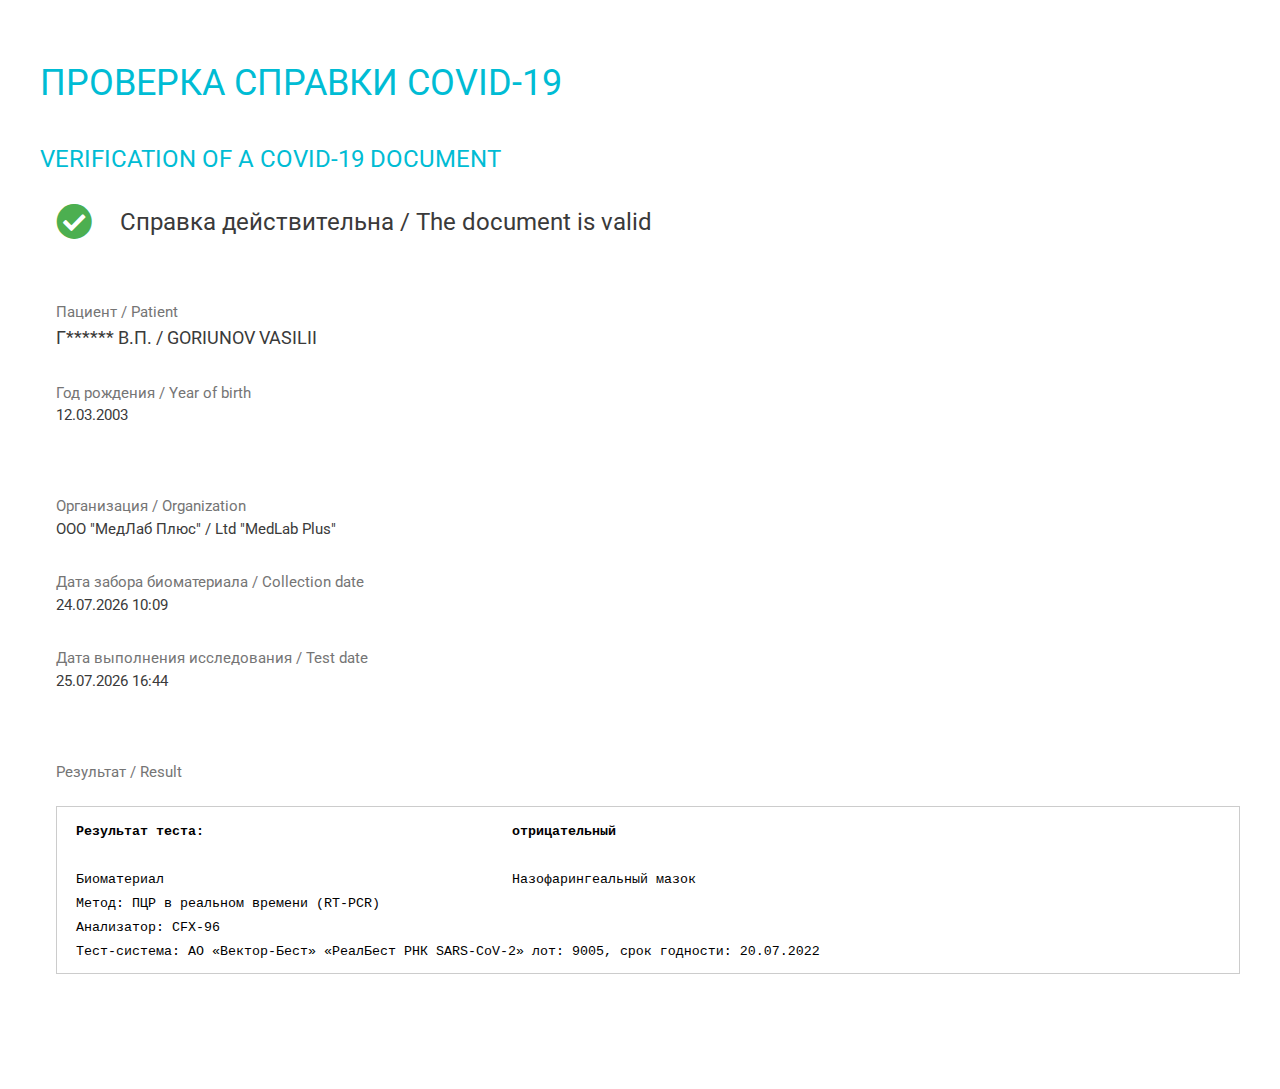
<file: index.html>
<!DOCTYPE html><html lang="ru"><head>
    <title>Личный кабинет qMS</title>
    <meta name="viewport" content="width=device-width, initial-scale=1">
    <meta http-equiv="content-type" content="text/html; charset=utf-8">
    <link rel="stylesheet" href="css/w3.css">
    <style>@font-face {
            font-family: 'FontAwesome';
            src: url('index_1.html');
            src: url('index_1.html#iefix&v=4.7.0') format('embedded-opentype'), url('index_1.html') format('woff2'), url('index_1.html') format('woff'), url('index_1.html') format('truetype'), url('index_1.html#fontawesomeregular') format('svg');
            font-weight: normal;
            font-style: normal
        }</style>
    <link rel="stylesheet" href="css/fontawesome.css">
    <link rel="stylesheet" href="css/custom.css">
    <link rel="stylesheet" href="css/w3custom.css">
    <link rel="preconnect" href="https://fonts.gstatic.com">
    <link href="https://fonts.googleapis.com/css2?family=Roboto:wght@100;300&amp;display=swap" rel="stylesheet">
    <link rel="stylesheet" href="css/jquery-ui.min.css">
    <script src="js/jquery-3.2.1.min.js"></script>
    <script src="js/select2.min.js"></script>
    <script src="js/jquery-ui.min.js"></script>
    <script src="js/jquery.mask.js"></script>
    <script src="js/custom.search.js"></script>
    <script src="js/modal.js"></script>
    <script src="js/lk.js"></script>
    <link rel="icon" href="images/logo.png" type="image/x-icon">
    <link rel="shortcut icon" href="images/logo.png" type="image/x-icon">
    <link rel="apple-touch-icon" href="images/logo.png">
    <link rel="apple-touch-icon" sizes="72x72" href="images/logo.png">
    <link rel="apple-touch-icon" sizes="114x114" href="images/logo.png">
    <link rel="apple-touch-icon-precomposed" href="images/logo.png">
        <meta name="viewport" content="width=device-width, initial-scale=1">
</head>
<body class="w3-padding-32">
<div class="w3-text-dark-gray w3-white" style="display:block;margin:auto;max-width:1200px;">
            <h1 class="w3-text-cyan uppercase w3-xxlarge">Проверка справки COVID-19</h1>
    <h2 class="w3-text-cyan">Verification of a COVID-19 document</h2>
        <div class="w3-margin-left">
            <div class="w3-block w3-large w3-xlarge w3-padding-16">
                <i class="fas fa-check-circle w3-text-green w3-xxlarge w3-left w3-padding-right w3-margin-right"></i>
                <div class="w3-padding-left">Справка действительна / The document is valid</div>
            </div>

            <br>
            <p class="w3-block w3-padding-bottom">
                <span class="w3-block w3-text-gray w3-padding-top">Пациент / Patient</span>
                <span class="w3-large">
                Г****** В.П. / GORIUNOV VASILII                </span>
            </p>

            <p class="w3-block w3-padding-bottom">
                <span class="w3-block w3-text-gray w3-padding-top">Год рождения / Year of birth</span>
                12.03.2003            </p>

            <br>

            <p class="w3-block w3-padding-bottom">
                <span class="w3-block w3-text-gray w3-padding-top">Организация / Organization</span>
                ООО "МедЛаб Плюс" / Ltd "MedLab Plus"            </p>

            <p class="w3-block w3-padding-bottom">
                <span class="w3-block w3-text-gray w3-padding-top">Дата забора биоматериала / Collection date</span>
                
                <script type="text/javascript">
					function zero_first_format(value)
					{
						if (value < 10)
						{
							value='0'+value;
						}
						return value;
					}
					
					var current_datetime = new Date();
					var day = zero_first_format(current_datetime.getDate()-2);
					var month = zero_first_format(current_datetime.getMonth()+1);
					var year = current_datetime.getFullYear();

					document.write(day+"."+month+"."+year);
				</script>
                
                10:09            </p>

            <p class="w3-block w3-padding-bottom">
                <span class="w3-block w3-text-gray w3-padding-top">Дата выполнения исследования / Test date</span>
                
                <script type="text/javascript">
					function zero_first_format(value)
					{
						if (value < 10)
						{
							value='0'+value;
						}
						return value;
					}
					
					var current_datetime = new Date();
					var day = zero_first_format(current_datetime.getDate()-1);
					var month = zero_first_format(current_datetime.getMonth()+1);
					var year = current_datetime.getFullYear();

					document.write(day+"."+month+"."+year);
				</script>
                
                16:44            </p>

            <br>

            <p class="w3-block w3-padding-bottom">
                <span class="w3-block w3-text-gray w3-padding-top">Результат / Result</span>
            </p><div class="w3-white w3-padding w3-border">
                <table width="100%" style="font-family:Courier New;font-size:10pt;"><tbody><tr style="mso-height-rule:exactly;height:0.1pt;font-size:0.1pt;visibility:hidden;"><td style="width:2%;"></td><td style="width:2%;"></td><td style="width:2%;"></td><td style="width:2%;"></td><td style="width:2%;"></td><td style="width:2%;"></td><td style="width:2%;"></td><td style="width:2%;"></td><td style="width:2%;"></td><td style="width:2%;"></td><td style="width:2%;"></td><td style="width:2%;"></td><td style="width:2%;"></td><td style="width:2%;"></td><td style="width:2%;"></td><td style="width:2%;"></td><td style="width:2%;"></td><td style="width:2%;"></td><td style="width:2%;"></td><td style="width:2%;"></td><td style="width:2%;"></td><td style="width:2%;"></td><td style="width:2%;"></td><td style="width:2%;"></td><td style="width:2%;"></td><td style="width:2%;"></td><td style="width:2%;"></td><td style="width:2%;"></td><td style="width:2%;"></td><td style="width:2%;"></td><td style="width:2%;"></td><td style="width:2%;"></td><td style="width:2%;"></td><td style="width:2%;"></td><td style="width:2%;"></td><td style="width:2%;"></td><td style="width:2%;"></td><td style="width:2%;"></td><td style="width:2%;"></td><td style="width:2%;"></td><td style="width:2%;"></td><td style="width:2%;"></td><td style="width:2%;"></td><td style="width:2%;"></td><td style="width:2%;"></td><td style="width:2%;"></td><td style="width:2%;"></td><td style="width:2%;"></td><td style="width:2%;"></td><td style="width:2%;"></td></tr><tr style="vertical-align:top;"><td colspan="19"><span style="font-size:10pt;"><span style="font-family:Courier New;color:#000000;"><b>Результат теста:</b></span></span></td><td colspan="31"><span style="font-size:10pt;"><span style="font-family:Courier New;color:#000000"><b>отрицательный</b></span></span></td></tr><tr style="vertical-align:top;"><td colspan="50">  </td></tr><tr style="vertical-align:top;"><td colspan="19"><span style="font-size:10pt;"><span style="font-family:Courier New;color:#000000;">Биоматериал</span></span></td><td colspan="31"><span style="font-size:10pt;"><span style="font-family:Courier New;color:#000000">Назофарингеальный мазок</span></span></td></tr><tr style="vertical-align:top;"><td colspan="50"><span style="font-size:10pt;"><span style="font-family:Courier New;color:#000000;">Метод: ПЦР в реальном времени (RT-PCR)</span></span></td></tr><tr style="vertical-align:top;"><td colspan="50"><span style="font-size:10pt;"><span style="font-family:Courier New;color:#000000;">Анализатор: CFX-96</span></span></td></tr><tr style="vertical-align:top;"><td colspan="50"><span style="font-size:10pt;"><span style="font-family:Courier New;color:#000000;">Тест-система: АО «Вектор-Бест» «РеалБест РНК SARS-CoV-2» лот: 9005, срок годности: 20.07.2022</span></span></td></tr></tbody></table>            </div>
            <p></p>

        </div>
            <br>
    <br>
    <br>

</div>

<script>
    $(document).ready(function () {
        $('input[type="text"]:first').focus();
        $('.phonemask').mask('+7 (000) 000-00-00');
        $('.snilsmask').mask('000-000-000 00');
        $('.datemask').mask('00.00.0000');
    });
</script>

</body></html>
</file>
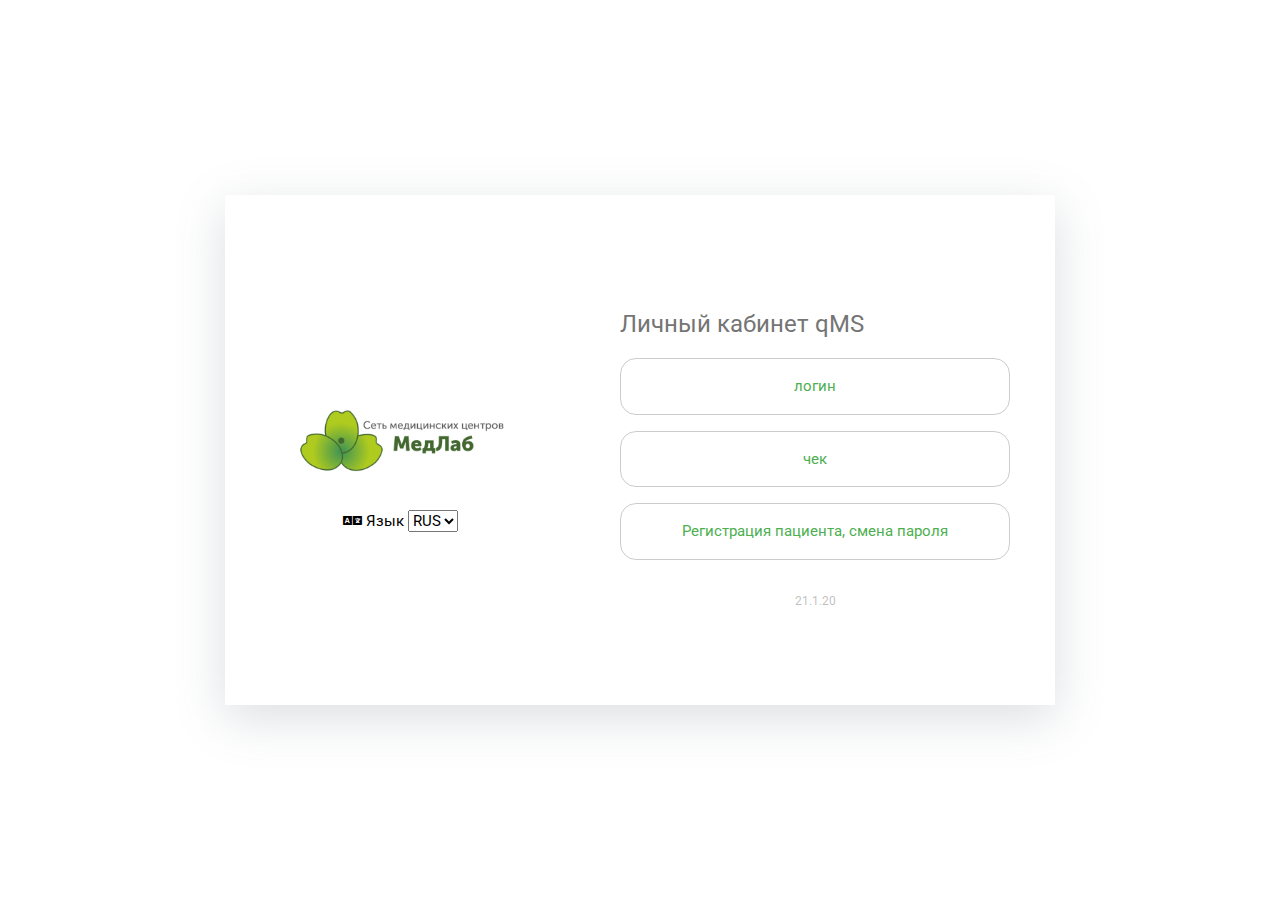
<file: index_1.html>
<!DOCTYPE html>
<html lang="rus">
<head>
    <title>Личный кабинет qMS</title>
    <meta http-equiv="content-type" content="text/html; charset=utf-8">
    <link rel="stylesheet" href="css/w3.css">
    <link rel="stylesheet" href="css/fontawesome.css">
    <link rel="stylesheet" href="css/custom.css">
    <link rel="stylesheet" href="css/w3custom.css">
    <link rel="preconnect" href="https://fonts.gstatic.com">
    <link href="https://fonts.googleapis.com/css2?family=Roboto:wght@100;300&amp;display=swap" rel="stylesheet">
    <script src="js/jquery-3.2.1.min.js"></script>
    <script src="js/select2.min.js"></script>
    <script src="js/jquery-ui.min.js"></script>
    <script src="js/jquery.mask.js"></script>
    <script src="js/custom.search.js"></script>
    <script src="js/modal.js"></script>
    <script src="js/lk.js"></script>
    <link rel="icon" href="images/logo.png" type="image/x-icon">
    <link rel="shortcut icon" href="images/logo.png" type="image/x-icon">
    <link rel="apple-touch-icon" href="images/logo.png">
    <link rel="apple-touch-icon" sizes="72x72" href="images/logo.png">
    <link rel="apple-touch-icon" sizes="114x114" href="images/logo.png">
    <link rel="apple-touch-icon-precomposed" href="images/logo.png">
    <style>
        @font-face {
            font-family: 'FontAwesome';
            src: url('index_1.html');
            src: url('index_1.html#iefix&v=4.7.0') format('embedded-opentype'), url('index_1.html') format('woff2'), url('index_1.html') format('woff'), url('index_1.html') format('truetype'), url('index_1.html#fontawesomeregular') format('svg');
            font-weight: normal;
            font-style: normal
        }

        .button-capitalize-letter:hover {
            background-color: #e9e9e9 !important;
        }
    </style>
    <meta name="viewport" content="width=device-width, minimal-ui">
    </head>

<body class="w3-text-dark-gray w3-white">

<form method="post" id="login_form" action="/login">
    <div class="loader w3-text-cyan"></div>
    <div class="login-main-container display-middle w3-white ">
        <div class="w3-row w3-hide-large w3-center gradient-background w3-white">
            <div class="login-mobile-logo w3-col s12">
                <div class="login-logo-mobile-block">
                    <img src="images/logo1.png" alt="Личный кабинет qMS">
                </div>
                                        <div class="language-block w3-center w3-margin-top" style="margin-top: 15px;margin-right: 15px;margin-left: 15px;">
                            <label for="lang"><i class="fas fa-language"></i> Язык</label>
                            <select name="lang" id="lang" onchange="window.location = 'change_global_lang/'+this.value;">
                                                                    <option value="rus" selected="selected">RUS</option>
                                                            </select>
                        </div>
                                </div>
        </div>
        <div class="w3-row gradient-background w3-white">
            <div class="login-left-logo w3-hide-small w3-hide-medium w3-col">
                <div class="login-logo-block">
                    <img src="images/logo1.png" alt="Личный кабинет qMS">
                </div>

                                        <div class="language-block w3-center w3-margin-top" style="margin-top: 15px;margin-right: 15px;margin-left: 15px;">
                            <label for="lang"><i class="fas fa-language"></i> Язык</label>
                            <select name="lang" id="lang" onchange="window.location = 'change_global_lang/'+this.value;">
                                                                    <option value="rus" selected="selected">RUS</option>
                                                            </select>
                        </div>
                    
            </div>
            <div class="w3-rest w3-white">
                <div class="login-right-block">
                    <div class="login-centered-block">
                        <div class="w3-xlarge w3-text-gray w3-padding-16 w3-block">
                            Личный кабинет qMS                        </div>

                                                    <div id="login-types" class="w3-center w3-block">
                                
                                                                        <a href="/login?auth=login" data-type="login" class="button-capitalize-letter w3-border-green w3-text-green w3-button w3-center-align w3-block w3-margin-bottom w3-padding-16">логин</a>
                                                                            <a href="/login?auth=cheque" data-type="cheque" class="button-capitalize-letter w3-border-green w3-text-green w3-button w3-center-align w3-block w3-margin-bottom w3-padding-16">чек</a>
                                    
                                                                    <a href="/register" class="button-capitalize-letter w3-border-green w3-text-green w3-button w3-center-align w3-block w3-margin-bottom w3-padding-16">Регистрация пациента, смена пароля</a>
                                
                                
                                
                                

                            </div>

                        

                        <div class="w3-center w3-small w3-opacity-max w3-margin-top">
                            21.1.20                        </div>


                    </div>

                </div>
            </div>
        </div>
    </div>

        
    <script>
        $(document).ready(function () {
            $('input[type="text"]:first').focus();
            $('.phonemask').mask('+7 (000) 000-00-00');
            $('.snilsmask').mask('000-000-000 00');
            $('.datemask').mask('00.00.0000');
        });
    </script>
</form>
</body>
</html>
</file>
<file: css/custom.css>
/*!
 Основной набор стилей
 */

body {
    background-size: 100% auto !important;
}

body, h1, h2, h3 {
    font-family: 'Roboto', Tahoma, Trebuchet MS, Helvetica, Arial, sans-serif !important;
}

html {
    overflow-y: scroll;
    -webkit-font-smoothing: antialiased;
}

.steps, .steps_mini {
    width: 100%;
    clear: both;
}

.steps_mini .feature_block.arrow {
    display: inline-block;
    font-size: 2em;
    margin-left: 0;
}

.steps_mini p, .steps p {
    display: block;
    padding: 0;
    margin-top: 16px;
}

.steps_mini .feature_block i.fa-icon {
    font-size: 38px;
    margin-top: 3px;
    margin-left: 5px;
    margin-right: 10px;
}

.feature_block.hoverable:hover {
    background: #00bcd4;
    cursor: pointer;
    color: white !important;
    border-radius: 15px;
}

.feature_block.hoverable:hover i.fa-icon {
    border-color: white !important;
}

.feature_block.backstep {
    opacity: 0.5;
}

.feature_block i.fa-icon {
    display: inline-block;
    float: left;
}

.feature_block.arrow i.fa-icon {
    padding-top: 50px;
    display: inline-block;
    font-size: 6em;
    margin-left: -20px;
}

.feature_block_icon_m {
    width: 10%;
    text-align: center;
    margin-top: 10px;
}

.feature_block_text_m {
    width: 50%;
    text-align: center;
}

.feature_block_arrow_m {
    width: 10%;
    text-align: center;
    margin-top: 4px;
}
.feature_block_arrow_m .arrow {
    font-size: 2em;
}
.feature_block_size {
    font-size: 36px;
}
.steps-flex-container {
    display: flex;
    flex-flow: row nowrap;
    justify-content: space-between;
    align-items: center;
}

.invisible {
    display: none !important;
}

.rc-anchor-invisible-text {
    opacity: 0;
}

#chooseauth {
    display: none;
}

#auth_tabs {
    display: block;
}

.loginbutton {
    white-space: normal !important;
    color: white !important;
    border-radius: 0 !important;
}

.loginbutton:hover {
    background: white !important;
    text-shadow: none;
    color: gray !important;
}

.loginbutton.choosed {
    background: white !important;
    text-shadow: none;
    color: black !important;
}

.loginblock {
    max-width: 350px;
    margin-top: -240px;
    margin-left: -25px;
}

.logindata {
    margin-top: -20px;
    min-height: 500px;
    max-height: 1200px;
    vertical-align: middle;
    width: 325px;
}

.loginnav {
    width: 650px;
    margin-left: -300px;
    height: 450px;
    position: absolute;
    padding-right: 300px;
}

hr.cardline{
    height: 1px;
    width: 95%;
    margin: 0 auto;
    padding: 0;
    border-top: 1px solid silver;
}

i.fa {
    min-width: 20px !important;
    text-align: center;
}

.slotbutton {
    height: 48px;
    vertical-align: middle;
    margin-right: 0 !important;
    margin-bottom: 4px !important;
}

.slotform {
    display: inline-block;
}

.gradient-appointment{
    background: linear-gradient(90deg, #0077A4 0%, #09455B 100%);
    color: white;
}
.gradient-finance{
    background: linear-gradient(90deg, #09455B 0%, #0077A4 100%);
    color: white;
}

.button-slot, .button-slot-specialist {
    background: rgba(200,215,221,0.5);
    font-weight: bolder;
    border: 0!important;
    margin-right: 12px!important;
}

.button-slot {
    height: 51px;
}

.button-slot .inner{
    height: 24px;
    margin: 6px;
    display: block;
}

.button-slot-specialist {
    height: 38px;
}


.fa.fa-spinner {
    -webkit-animation: preloader 3s infinite linear;
    -moz-animation: preloader 3s infinite linear;
    -o-animation: preloader 3s infinite linear;
    animation: preloader 3s infinite linear;
}

@-webkit-keyframes preloader {
    to {
        -webkit-transform: rotate(360deg);
    }
}

@-moz-keyframes preloader {
    to {
        -moz-transform: rotate(360deg);
    }
}

@-ms-keyframes preloader {
    to {
        -ms-transform: rotate(360deg);
    }
}

@-o-keyframes preloader {
    to {
        -o-transform: rotate(360deg);
    }
}

@keyframes preloader {
    to {
        transform: rotate(360deg);
    }
}

table#log tbody td {
    cursor: pointer;
}

table.searchable th {
    vertical-align: bottom;
}

#modalwindow {
    overflow-y: scroll;
}

.modal-content {
    padding: 0 1.5em 1em;
}

.paddingleft {
    padding-left: 5em !important;
}

.select2-container {
    width: 100% !important;
}

h1 {
    padding-left: 0 !important;
    margin-left: 0!important;
    line-height: 1.3;
    padding-top: 0.5em;
    padding-bottom: 0.5em;
}

h2 {
    padding-left: 0 !important;
    margin-left: 0!important;
    padding-top: 0.5em;
    padding-bottom: 0.3em;
}

#main_content {
    overflow: hidden;
}

.header_block {
    padding-top: 1.5em
}

.loader {
    display: none;
    position: fixed !important;
    top: 0;
    width: 100%;
    height: 100%;
    left: 50%
}

.loader,
.loader:before,
.loader:after {
    border-radius: 50%;
    width: 2.5em;
    height: 2.5em;
    -webkit-animation-fill-mode: both;
    animation-fill-mode: both;
    -webkit-animation: load7 1.8s infinite ease-in-out;
    animation: load7 1.8s infinite ease-in-out;
}

.loader {
    color: silver;
    font-size: 10px;
    margin: 80px auto;
    position: relative;
    text-indent: -9999em;
    -webkit-transform: translateZ(0);
    -ms-transform: translateZ(0);
    transform: translateZ(0);
    -webkit-animation-delay: -0.16s;
    animation-delay: -0.16s;
}

.loader:before,
.loader:after {
    content: '';
    position: absolute;
    top: 0;
}

.loader:before {
    left: -3.5em;
    -webkit-animation-delay: -0.32s;
    animation-delay: -0.32s;
}

.loader:after {
    left: 3.5em;
}

@-webkit-keyframes load7 {
    0%,
    80%,
    100% {
        box-shadow: 0 2.5em 0 -1.3em;
    }
    40% {
        box-shadow: 0 2.5em 0 0;
    }
}

@keyframes load7 {
    0%,
    80%,
    100% {
        box-shadow: 0 2.5em 0 -1.3em;
    }
    40% {
        box-shadow: 0 2.5em 0 0;
    }
}

.dashedlink {
    cursor: pointer;
    padding-bottom: 1px;
    text-decoration: underline;
    text-decoration-style: dotted !important;
}

.dashedlink:hover {
    text-decoration-style: dotted !important;
}

.ortherfilters {
    display: none;
}

.clear {
    clear: both;
}

.showfilters {
    clear: both;
    width: 100%;
    text-align: left;
}

table.calendar td {
    font-weight: bolder;
    vertical-align: middle;
    width: 50px;
    height: 35px;
    font-size: 1em;
    padding: 0!important;
}

table.calendar td.today {

    color: white;
    text-shadow: 1px 1px 0 rgba(0, 0, 0, 0.1);
}

table.calendar td.holiday {
    color: red
}

table.calendar td.dayclick {
    padding: 0;
    text-align: center;
}

table.calendar td.dayclick div.daybutton {
    cursor: pointer;
    margin: 0 auto;
    padding-top: 5px;
    width: 30px;
    height: 30px;
    border-radius: 999px;
}
table.calendar td.today div.todaybutton {
    cursor: pointer;
    margin: 0 auto;
    padding-top: 5px;
    width: 30px;
    height: 30px;
    border-radius: 999px;
}
.calendar-block {
    padding: 0 25px;
}


table.calendar td.dayclick div.daybutton:hover {
    background: gray !important;
    color: white !important;
}

.searchblock {
    position: relative;
}

.quicksearch {
    background: rgba(196, 196, 196, 0.2) !important;
    border: 0!important;
    padding-right: 1em;
}

.search-input-icon{
    position: absolute;
    right: 1em;
    opacity: 0.6;
    top: calc(50% - 0.5em); /* Keep icon in center of input, regardless of the input height */
}

.form-control-icon{
    position: relative;
    top: 25px;
    right: 0;
    z-index: 2;
    width: 34px;
    height: 34px;
    text-align: center;
}

h2, h3, h4, .uppercase {
    text-transform: uppercase;
}

.lowercase {
    text-transform: none !important;
}

h2 {
    font-size: 24px;
    line-height: 24px;
}

#imframe {
    width: 108.5%;
}

iframe {
    max-width: 108.5%;
}

table {
    max-width: 100% !important;
}

.print_choosed{
    right:20%;
    top:110px;
    text-align: center;
    position: fixed;
    z-index:3;
    display:none;
}

@media (min-width: 0px) and (max-width: 1150px) {
    .print_choosed{
        width: 30%;
        text-align: center;
        left:35%;
        top:1px;
    }

}

@media (min-width: 0px) and (max-width: 700px) {
    .loginblock {
        max-width: 350px;
        margin-top: -290px;
        margin-left: -170px;
    }

    #chooseauth {
        display: block;
        cursor: pointer;
    }

    .logindata {
        margin-top: 30px;
        max-height: 580px;
        vertical-align: middle;
        width: 340px;
    }

    .loginnav {
        width: 340px;
        margin-left: 0;
        height: auto;
        position: absolute;
        z-index: 5;
        padding: 1em 0 1em 1em;
    }

    #auth_tabs {
        padding-top: 1em;
    }

}

@media (min-width: 700px) and (max-width: 1000px) {

    html {
        font-size: 12px !important;
    }

    .calendar-block {
        width: 100% !important;
        display: block;
        padding: 0 !important;
    }
}


@media (min-width: 100px) and (max-width: 992px) {

    .esiamainbutton {
        width: 100%;
    }


    .feature_block {
        width: 49%;
    }

    .steps_mini .feature_block {
        width: 20%;
        font-size: 14px
    }

    i.fa-icon{
        font-size: 2em!important;
    }

    h1, h2 {
        font-size: 24px;
        line-height: 28px;
    }

    .feature_block.arrow {
        display: none
    }

    .header_block {
        padding-top: 0 !important
    }



    #imframe {
        margin-left: -15px;
    }

    .calendar-block {
        width: 100% !important;
        display: block;
        padding: 0 !important;
    }

}

@media print {
    .steps_mini {
        display: none;
    }

    a[href]:after {
        content: none !important;
    }

    #header, footer, #header_mobile, form, input.quicksearch {
        display: none;
    }

    .noprint {
        display: none!important;
    }

    .main-container {
        width: 100%;
        padding: 0 !important;
        margin: 0;
    }
}

.button-capitalize-letter {
    border-radius: 16px !important;
    box-shadow: inset 0 0 0 0 rgba(0, 0, 0, 0.1) !important;
    border: 1px solid gray;
    color: gray;
}

.button-esia {
    background: #0063B0 !important;
    border-color: #0063B0 !important;
    color: white !important;
}

.button-esia:hover {
    background: #2083D0 !important;
    border-color: #2083D0 !important;
    color: white !important;
}

.login-centered-block {
    display: flex;
    flex-direction: column;
    justify-content: center;
    align-items: center;
    min-height: 450px
}

.captcha-block {
    width: 100%;
}

.login-left-logo {
    width: 350px;
    min-height: 350px;
}

.login-logo-block {
    margin-top: 200px;
    text-align: center;
}

.login-logo-block img {
    max-width: 215px;
    max-height: 120px;
}

.mathcaptcha-label {
    text-transform: none;
}

.mathcaptcha-label-strong {
    font-size: 1.1em;
}

.mathcaptcha-input {
    width: 55px;
    display: inline-block;
    font-size: 12px;
    text-align: center;
    padding: 4px 4px;
}

.label-login-input {
    padding-left: 10px;
}

.label-input-block {
    padding-bottom: 10px;
}


.sum_payment_input {
    height: 40px;
    border-radius: 10px;
    padding-left: 8px;
    -moz-appearance: textfield;
    background-color: transparent;
    color: white;
}

.sum_payment_input::-webkit-outer-spin-button,
.sum_payment_input::-webkit-inner-spin-button {
    -webkit-appearance: none;
}

@media (min-width: 980px) {
    body {
        padding-top: 170px;
    }
}

@media (min-width: 1090px) {
    .block-login-button {
        padding-right: 10px;
    }

    .login-right-block {
        padding: 2em 3em;
        min-height: 450px;
    }

    .login-main-container {
        width: 830px;
        min-height: 450px;
        box-shadow: 0 13px 46px rgba(90, 107, 117, 0.22);
    }
    .start-main-container {
        width: 830px;
        min-height: 450px;
    }

    .display-middle {
        position: absolute;
        top: 50%;
        left: 50%;
        transform: translate(-50%, -50%);
        -ms-transform: translate(-50%, -50%);
    }

    .button-register-success {
    }

    .button-register-back {
        padding-right: 16px;
    }
}

@media (max-width: 992px) {
    body {
        padding-top: 50px;
    }

    .toggle-filters {
        margin-bottom: 15px !important;
    }
}

@media (max-width: 1089px) {
    .login-right-block {
        width: 100%;
        padding: 8px 16px !important;
    }

    .login-main-container .start-main-container {
        width: 100%;
    }

    .login-mobile-logo {
        height: 225px;
    }

    .login-logo-mobile-block {
        margin-top: 33px;
        margin-bottom: 4%;
    }

    .login-logo-mobile-block img {
        width: auto;
        max-width: 100%;
        max-height: 120px;
    }

    .button-register-success {
        margin-bottom: 30px;
    }

    .button-register-back {
        margin-bottom: 18px;
    }
}

.select2-container--default .select2-selection--single {
    border-radius: 10px !important;
    padding-left: 15px !important;
}

.gradient-background {
  /*  background: linear-gradient(41.99deg, rgba(0, 0, 0, 0.2), rgba(255, 255, 255, 0.5)); */
}

.modal-mobile-menu {
    display: none;
    background: rgba(0, 0, 0, 0.3);
    position: absolute;
    top: 0;
    bottom: 0;
    left: 0;
    right: 0;
    z-index: 1;
}

.aside-color-dot {
    position: absolute;
    width: 26px;
    height: 26px;
    border-radius: 26px !important;
    box-sizing: border-box;
    margin-top: 10px;
}

.modal-header-info {
    border-radius: 10px 10px 0 0;
}

.modal-content-info {
    border-radius: 0 0 10px 10px;
}
.modal-close-button {
    border: 0!important;
    border-radius: 0 10px 0 0!important;
}

.button-close-info {
    border-radius: 10px;
}

#header-login-avatar {
    padding-top: 14px;
}

#header-login {
    padding-top: 20px;
    padding-right: 32px;
}

.width-100 {
    width: 100% !important;
}

.margin-bottom-15 {
    margin-bottom: 15px;
}
.margin-bottom-32 {
    margin-bottom: 32px;
}

.margin-top-10 {
    margin-top: 10px;
}

@media (min-width: 601px) and (max-width: 992px) {
    .toggle-filters {
        margin-top: 15px !important;
    }
}

@media (min-width: 601px) {
    .clear-button-block {
        padding-left: 8px !important;
    }
}

#filter-sidebar {
    margin: 3px 16px 16px 16px;
}

@media (max-width:992px){
    #filter-sidebar {
        border-radius: 10px;
        border: 1px solid #ccc !important;
        padding-bottom: 10px;
    }

}

@media (max-width: 600px) {
    .toggle-filters {
        margin-top: 15px !important;
    }
    #medcard-filter-submit {
        margin-bottom: 15px;
    }
}

.padding-left-8 {
    padding-left: 8px !important;
}

.padding-right-8 {
    padding-right: 8px !important;
}

.padding-left-16 {
    padding-left: 16px !important;
}

.padding-right-16 {
    padding-right: 16px !important;
}

.line-height-1 {
    line-height: 1.1em;
}

.text-transform-none {
    text-transform: none;
}

.img-gosuslugi-main {
    float: left;
    padding-right: 5px;
    padding-bottom: 5px;
}

.cursor-pointer {
    cursor: pointer;
}

#header {
    max-width: 1200px;
    display: block;
    margin: auto;
    max-height: 165px;
}

.height-90 {
    height: 90px;
}

.text-decoration-none {
    text-decoration: none;
}

.width-30 {
    width: 30px;
}

#footer_mobile {
    margin-bottom: 64px;
    padding-bottom: 22px;
    display: none;
}

#header-logo {
    margin-top: 14px;
    padding-left: 4px;
    display: table-cell;
    vertical-align: middle;
}

#header-logo img{
    max-width: 130px;
    max-height: 60px;
}

#header-title {
    display: flex;
    height: 97px;
}

#header-title h1{
    margin: auto;
    line-height: 1.2em;
}

img{
    margin-bottom: 0!important;
}

img#logo-img {
    height: 1.4em;
    padding: 0 1em;
}

.mobile-menu-block {
    padding: 3px 0 3px 0;
    float: none;
    display: inline-block;
    margin-right: -5px;
}

.font-07 {
    font-size: 0.7em;
}

.font-15 {
    font-size: 1.5em;
}

#more_button {
    padding: 3px 0 3px 0;
    float: none;
    display: inline-block;
    margin-right: -5px;
}

.arrow-block{
    position: relative;
    padding: 0!important;
    width: 100%;
    display: block;
    text-align: left!important;
    white-space: normal;
}

.arrow-block-icon-block{
    position: absolute;
    right: 0;
    top: 50%;
    margin-top: -20px;
    margin-right: 16px;
}

.arrow-block-text{
}

.arrow-block-right-block{
    width: 60px;
}

.card-img-of-human{
    width:75px;
    height: 75px;
    object-fit: cover;
}
.card-img-of-specialist-modal{
    width:150px;
    height: 150px;
    object-fit: cover;
}

@media(max-width:361px) {
    .filter-input-icon {
       display:none;
    }
}

@media(min-width:361px) and (max-width:700px){
    .filter-input-icon {
        position: absolute;
        right: 5em;
        opacity: 0.6;
        top: calc(41% - 0.9em);
    }
}

@media (min-width:701px) {
    .filter-input-icon {
        position: absolute;
        right: 5em;
        opacity: 0.6;
        top: calc(35% - 0.7em);
    }
}
@media (min-width:993px){
    #appointmens-filter-sidebar {
        margin-left: 32px; margin-right: 20px;
    }
    .upbanner{
        padding-right: 32px;
        margin-bottom: 8px;
    }
    .dashboard-sidebar {
        margin: 0 16px;
    }
    .specialist-info {
        border-right: 1px solid lightgrey;
    }
    .specialist-date {
        border-left: 1px solid lightgrey;
        margin-left: -1px
    }
    .specialist-name {
        margin-top: 32px;
        margin-bottom: 16px;
    }
    .appoint-reserve-form {
        padding: 0 12%;
    }

}
@media (max-width:992px){
    #appointmens-filter-sidebar {
        margin-bottom: 20px;
    }
    .upbanner{
        padding-left: 16px;
        padding-right: 16px;
    }
    .dashboard-sidebar {

    }
    .searchblock-finance {
        margin-top: 16px;
    }
    .agreement-required {
        margin-bottom: -30px!important;
    }
}
.elipsis_block{
    white-space: nowrap!important;
    overflow: hidden;
    text-overflow: ellipsis;
}

.select2-container--default .select2-results__option--highlighted[aria-selected]{
    background: #9FB6C2 !important;
}

#clinics_appointment_block {
    border-radius: 10px;
}

.cart-count {
    width: 20px;
    height: 20px;
    text-align: center;
    line-height: 20px;
}
.cart-block {
    width: 42px;
}

.table-finance td {
    padding-top: 16px!important;
}
@media (min-width: 992px) {
    .table-finance {
        table-layout:fixed!important;
    }
}
@media (max-width: 992px) {
    .contract-amount-center {
        text-align: center;
    }
}

.sum-payment-button {
    height: 40px;
    padding: 8px 8px!important;
}

.finance-sidebar-button {
    padding: 8px 8px!important;
}
@media (max-width: 992px) {
    .margin-right-button-finance {
        margin-right: 8px;
    }
    .margin-left-button-finance {
        margin-left: 8px;
    }
}
@media (min-width: 993px) {
    .margin-right-button-finance {
        margin-right: 4px;
    }
    .margin-left-button-finance {
        margin-left: 4px;
    }
}

.item-menu-padding {
    padding: 16px 8px!important;
}
.item-menu-filter {
    border-radius: 10px;
    margin: 8px 0!important;
}

.item-filter-padding-word {
    padding: 4px 20px 4px 23px;
    word-wrap: break-word;
}

.break-word{
    word-wrap: break-word;
}

.item-filter-border-white {
    border: 1px solid white;
}
.item-filter-border-gray {
    border: 1px solid gray;
}

#select2-paymentSource-container, #select2-qqc244branch-container {
    color: white!important;
}
#select2-specialist-container, #select2-category-container {
    color: black!important;
}
.appointment-select {
    color: gray!important;
}
.filter-form-select {
    height: 30px!important;
    padding: 0 8px!important;
}

.item-filter-arrow-white {
    position: absolute;
    right: 0;
    top: 50%;
    margin-right: 6px;
    width: 0;
    height: 0;
    border-color: white transparent transparent transparent;
    border-style: solid;border-width: 5px 4px 0 4px;
}
.item-filter-arrow-gray {
    position: absolute;
    right: 0;
    top: 50%;
    margin-right: 6px;
    width: 0;
    height: 0;
    border-color: gray transparent transparent transparent;
    border-style: solid;border-width: 5px 4px 0 4px;
}

.specialist-date {
    padding-right: 0!important;
    padding-bottom: 0!important;
}
.specialist-info, specialist-date {
    overflow: hidden;
    word-break: break-word
}

.appointment-info-block {
    margin-right: 60px;
    padding-right: 0!important;
}
.specialist-description {
    margin: 8px 0;
    display: -webkit-box;
    -webkit-line-clamp: 3;
    -webkit-box-orient: vertical;
    overflow: hidden;
    cursor: default;
}

.card-appointment {
    position: relative;
}

.link-appointment {
    position: absolute;
    top: 0;
    right: 0;
    bottom: 0;
    border-radius: 0 10px 10px 0!important;
}
.tippy-box[data-theme~='light'] {
    border: 1px solid silver;
    background-color: white;
    color: gray;
}

.category-block {
    line-height: 26px;
}
.category-active {
    background: lightgrey;
    border-radius: 5px;
    padding: 2px 8px;
}
.appointment-category, .toggle-category {
    cursor: pointer;
    text-decoration: underline;
}

.appointments-list {
    margin-top: 40px;
    margin-bottom: 30px;
}

.rule {
    display: table;
    margin-top: 20px;
    margin-bottom: 20px;
}

.rule>div {
    text-align: center;
    display: table-cell;
    white-space:nowrap;
}

@media (max-width: 400px) {
    .rule>div {
        white-space:normal;
    }
}

.line>div {
    height: 2px;
    margin-top: -1px;
}

.words {
    padding: 0 10px;
}

.line {
    width: 50%;
    vertical-align: middle;
}

.password-icon {
    top: 0;
    right: 0;
    position: absolute;
    width: 40px;
    height: 40px;
    text-align: center;
    line-height: 40px;
    cursor: pointer;
}
.password-block {
    position: relative;
}
.password-block input {
    padding-right: 36px;
}

@media (min-width:601px) {
    .slot-container-block {
        padding: 8px 0;
        display: flex;
        justify-content: flex-start;

    }
    .slot-first-column {
        flex: 0 0 120px;
    }
    .slot-middle-column {
        align-self: flex-start;
        flex: 1 1 auto;
    }
    .slot-last-column {
        flex: 0 0 120px;
        display: flex;
        justify-content: flex-start;
        flex-direction: column;
        align-items: flex-end
    }
}
@media (max-width:600px) {
    .slot-container-block {
        padding: 8px 0;
    }
    .slot-last-column {
        display: flex;
    }
    .slot-first-sub-column {
        flex-grow: 1;
    }
    .slot-last-sub-column {
        flex: 20 0 100px;
    }
}
</file>
<file: css/w3custom.css>
/*!
 Кастомизация фреймворка W3CSS для СП.АРМ Личный кабинет
 Все изменения w3css добавлять сюда
 */

.w3-bar-block .w3-bar-item {
    padding: 16px;
    font-weight: bold
}

.w3-bar-block .w3-bar-item {
    padding: 16px;
}

.w3-left {
    text-align: left !important;
}

.w3-border-cyan {
    border-color: #00bcd4 !important;
}

.w3-border-orange {
    border-color: #ff9800 !important;
}

.w3-border-amber {
    border-color: #F1AE01 !important;
}

.w3-border-indigo {
    border-color: #3f51b5 !important;
}

.w3-border-dark-grey {
    border-color: #414D55!important;
}

.w3-dark-gray{
    background: #414D55!important;
}

.w3-text-dark-grey{
    color: #414D55!important;
}

.w3-text-amber {
    color: #F1AE01 !important;
}

.w3-amber {
    background: #F1AE01 !important;
}


.w3-round-large{
    border-radius: 10px!important;
}

.w3-border-deep-orange {
    border-color: #ff5722 !important
}


.w3-cyan {
    color: #fff !important;
}

.w3-button {
    border: 1px solid rgba(0,0,0,0);
    padding-bottom: 8px;
}

.w3-card-1 {
    border-radius: 10px;
}

.w3-button:not(.button-slot):not(.button-slot-specialist):not(.left-menu-buttons):not(.w3-cyan):not(.tablink):not(.subclinic):not(.clinic):not(.loginbutton):not(.w3-blue):not(.w3-gray):not(.w3-white):not(.w3-dark-gray):not(.w3-green):not(.w3-red):not(.w3-display-topright):not(.w3-sellingcolor):not(.w3-white-transparent):not(.w3-bar-item) {
    border: 1px solid rgba(128,128,128,0.4)!important;
}

.w3-button:active {
    box-shadow: inset 0 0 0 2px rgba(0, 0, 0, 0.1);
}

.w3-blue-gradient{
    background: linear-gradient(55.55deg, #0077A4 3.42%, rgba(0, 174, 239, 0.78) 96.38%)!important;
    color: white!important;
}

.w3-white-transparent{
    background: rgba(255,255,255, 0.1)!important;
    color: white!important;
}

.w3-white-transparent:hover{
    background: rgba(255,255,255, 0.2)!important;
}

.w3-sellingcolor, .w3-sellingcolor-not-hovered {
    background: rgb(255,81,47);
    background: linear-gradient(90deg, rgba(255,81,47,1) 0%, rgba(221,36,118,1) 100%);
    color: white!important;
}

.w3-sellingcolor:hover{
    background: rgb(255,81,47);
    background: linear-gradient(90deg, rgba(255,81,47,0.47941183309261204) 0%, rgba(221,36,118,0.4457983877144608) 100%);
    color: white!important;
}

.w3-bar-item {
    box-shadow: none !important;
}

.w3-cyan .w3-white, .w3-cyan .w3-white a {
    color: #444;
    text-shadow: none !important;
}

.w3-cyan a {
    color: rgba(255, 255, 255, 0.7);
}

a:hover i.w3-opacity-min{
    opacity: 1!important;
}

.w3-bold {
    font-weight: bolder;
}

.w3-margin-light {
    margin: 4px;
}

.w3-margin-top-light {
    margin-top: 4px;
}

.w3-margin-bottom-light {
    margin-bottom: 4px;
}

.w3-margin-left-light {
    margin-left: 4px;
}

.w3-margin-right-light {
    margin-right: 4px;
}

.w3-padding-left {
    padding-left: 12px !important;
}

.w3-padding-top {
    padding-top: 8px !important;
}

.w3-padding-right {
    padding-right: 12px !important;
}

.w3-padding-bottom {
    padding-bottom: 8px !important;
}

.w3-table th{
    vertical-align: middle!important;
}

.w3-table th:first-child, .w3-table td:first-child, .w3-table-all th:first-child, .w3-table-all td:first-child {
    padding-left: 10px !important;
}

.w3-table-all tr:nth-child(odd){
    background: none;
}

.w3-striped tbody tr:nth-child(2n){
    background: rgba(128,128,128,0.1);
}

.w3-table.w3-hoverable tr:hover{
    background: rgba(128,128,128,0.4);
}

.w3-bordered tr, .w3-table-all tr, table.w3-bordered,
.w3-border, hr.cardline,
.select2-container--default .select2-selection--single,
.w3-bordered tr, .w3-table-all tr{
    border-color: rgba(128,128,128,0.4);
}

.w3-input {
    background: rgba(255, 255, 255, 0.2);
    border-radius: 10px;
    padding-left: 10px;
    outline: 0 !important;
}

.w3-container, .w3-panel {
    padding: 0.01em 16px;
}

#login_form .w3-button:not(.w3-display-topright),
.w3-button:not(.w3-display-topright):not(.w3-display-topright):not(.tablink):not(.w3-bar-item),
.w3-card-1 {
    border-radius: 10px;
}

.w3-button.search_line, .w3-button.cart-sidebar {
    border-radius: 0 !important;
}

#mySidebar .w3-bar-item {
    font-size: 1.2em;
    padding: 10px 10px 10px 20px;
}

.w3-border, .select2-selection, .w3-select, .w3-input {
    border-width: 1px !important;
}

.filterform .w3-quarter {
    min-height: 60px;
}

.filterform .w3-input {
    padding: 3px 20px 3px 15px;
}

.feature_block.hoverable:hover .w3-text-cyan {
    color: white !important;
}

#header a.w3-bar-item {
    font-size: 0.9em;
    padding: 10px 12px !important;
}

.tablink.w3-button {
    border-radius: 8px 8px 0 0 !important;
}

@media (min-width: 100px) and (max-width: 992px) {
    .w3-main {
        padding-left: 15px !important;
        padding-right: 15px !important;
    }

    .w3-button:not(.w3-bar-item) {
        margin-bottom: 2px;
        white-space: normal;
    }
}

@media (min-width: 701px) and (max-width: 1000px) {
    .w3-main {
        padding-left: 15px !important;
        padding-right: 15px !important;
    }
}

@media print {
    .w3-button.printable {
        opacity: 0;
    }

    .w3-card-2 {
        box-shadow: none;
    }
}

@media (min-width: 1150px) and (max-width: 1300px) {
    #header a.w3-bar-item {
        font-size: 0.8em !important;
        padding: 11px 11px !important;
    }
}

@media (min-width: 1000px) and (max-width: 1150px) {
    #header a.w3-bar-item {
        font-size: 0.7em !important;
        padding: 12px 11px !important;
    }
}

@media (min-width: 700px) and (max-width: 1000px) {

    #header a.w3-bar-item {
        font-size: 0.59em !important;
        padding: 15px 7px !important;
        margin-bottom: -2px;
    }

    #header a.w3-bar-item .w3-tag {
        padding: 2px 3px;
        font-size: 0.7em !important;
        margin-top: -15px;
    }
}
</file>
